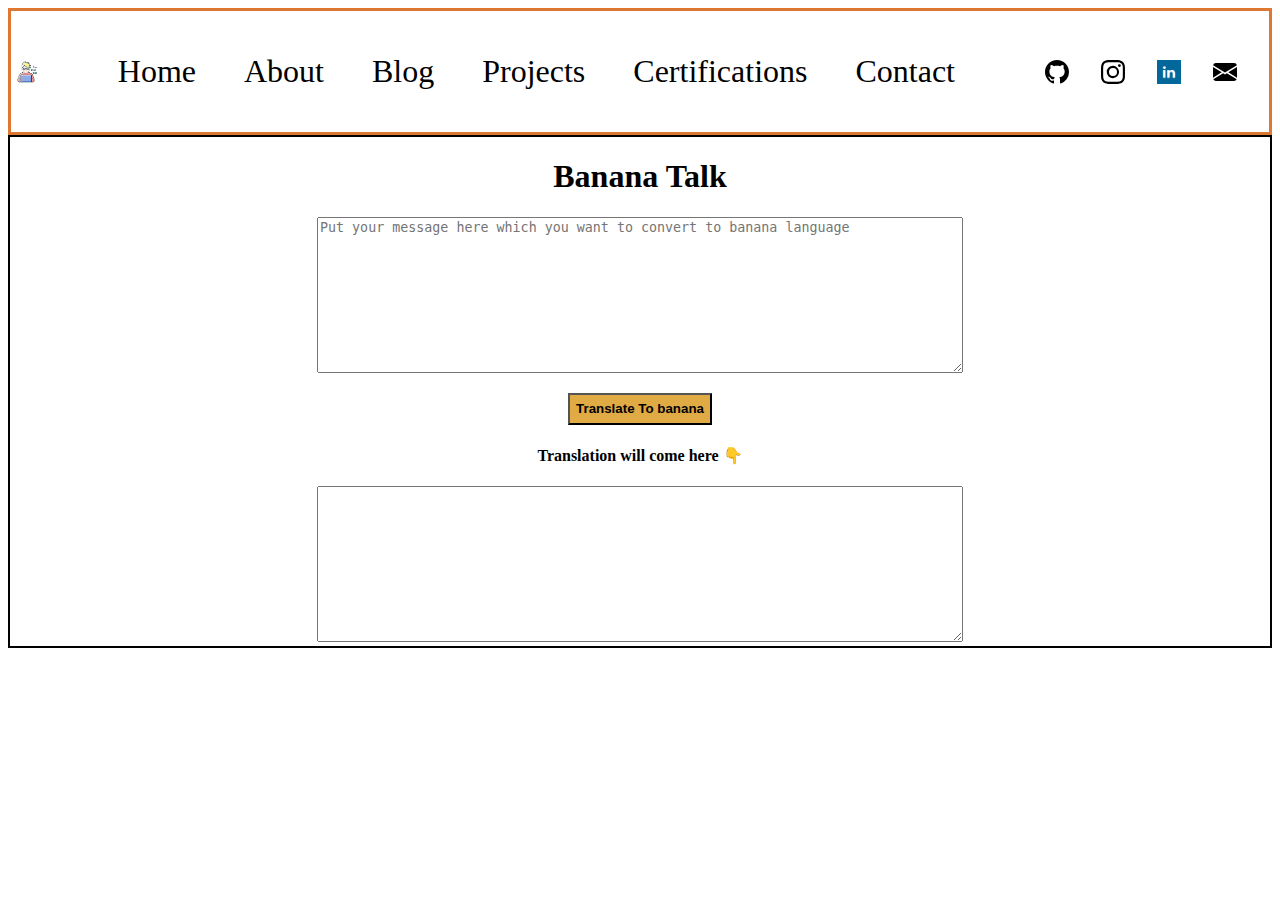
<file: index.html>
<!DOCTYPE html>
<html lang="en">

<head>
    <meta charset="UTF-8">
    <meta http-equiv="X-UA-Compatible" content="IE=edge">
    <meta name="viewport" content="width=device-width, initial-scale=1.0">
    <title>Banana Translation App</title>
    <link rel="stylesheet" href="style.css">
</head>

<body>
    <navbar id="nav">
        <div class="logo">
            <a href="home.html">
                <img src="logo.jpg" alt="logo"></a>
        </div>
        <div class="menu">
            <ul>
                <li class="menu-items"><a href="home.html">Home</a></li>
                <li class="menu-items"><a href="about.html">About</a></li>
                <li class="menu-items"><a href="blog.html">Blog</a></li>
                <li class="menu-items"><a href="projects.html">Projects</a></li>
                <li class="menu-items"><a href="certifications.html">Certifications</a></li>
                <li class="menu-items"><a href="contact.html">Contact</a></li>
            </ul>
        </div>
        <div class="social">
            <a href="https://github.com/Anandpandey0">
                <img src="github.svg" alt="Github">
            </a>
            <a href="https://instagram.com/anand____pandey?utm_medium=copy_link"><img src="instagram.svg"
                    alt="Instagram"></a>

            <a href="https://www.linkedin.com/in/anandpandey0"><img src="linkedin.png"

                    alt="linkedin"></a>
            <a href="mailto:anand.pandey1052@gmail.com"><img src="envelope-fill.svg" alt="mail"></a>
        </div>
    </navbar>

    <div id="body">

        <h1>Banana Talk</h1>
        <textarea name="input" id="input" cols="30" rows="10"
            placeholder="Put your message here which you want to convert to banana language"></textarea>
        <button id="translatebtn">Translate To banana</button>


        <h4>Translation will come here 👇</h4>
        <textarea name="output" id="output" cols="30" rows="10"></textarea>
    </div>





























<script src="index.js"></script>

</body>

</html>
</file>
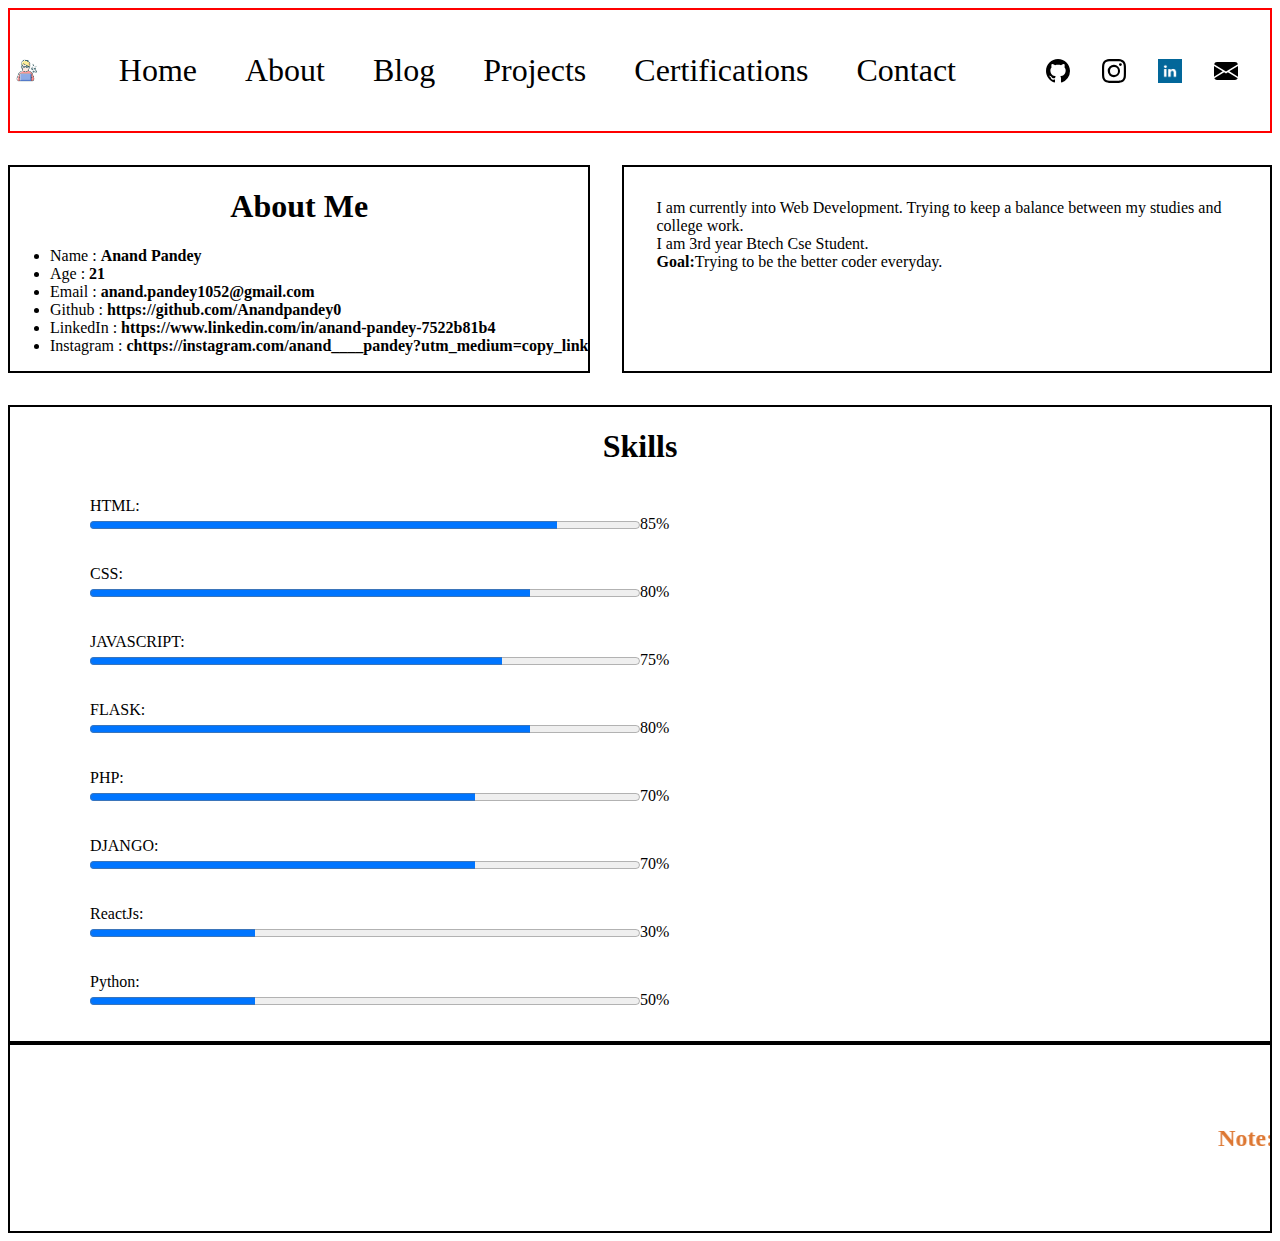
<file: about.html>
<!DOCTYPE html>
<html lang="en">

<head>
    <meta charset="UTF-8">
    <meta http-equiv="X-UA-Compatible" content="IE=edge">
    <meta name="viewport" content="width=device-width, initial-scale=1.0">
    <title>About Me</title>
    <link rel="stylesheet" href="about.css">
    <link rel="shortcut icon" href="favicon1.png" type="image/x-icon">
</head>

<body>
    <navbar id="nav">
        <div class="logo">
            <a href="home.html">
                <img src="logo.jpg" alt="logo"></a>
        </div>
        <div class="menu">
            <ul>
                <li class="menu-items"><a href="home.html">Home</a></li>
                <li class="menu-items"><a href="about.html">About</a></li>
                <li class="menu-items"><a href="blog.html">Blog</a></li>
                <li class="menu-items"><a href="projects.html">Projects</a></li>
                <li class="menu-items"><a href="certifications.html">Certifications</a></li>
                <li class="menu-items"><a href="contact.html">Contact</a></li>
            </ul>
        </div>
        <div class="social">
            <a href="https://github.com/Anandpandey0">
                <img src="github.svg" alt="Github">
            </a>
            <a href="https://instagram.com/anand____pandey?utm_medium=copy_link"><img src="instagram.svg"
                    alt="Instagram"></a>

            <a href="www.linkedin.com/in/anandpandey0"><img src="linkedin.png"

                    alt="linkedin"></a>
            <a href="mailto:anand.pandey1052@gmail.com"><img src="envelope-fill.svg" alt="mail"></a>
        </div>
    </navbar>
    <div id="about">
        <!-- <h1>About </h1> -->
        <div class="left">
            <h1>About Me</h1>
        <ul>
            <li>Name : <b>Anand Pandey</b></li>
            <li>Age :<b> 21</b></li>
            <li>Email : <a href="anand.pandey1052@gmail.com"><b>anand.pandey1052@gmail.com</b></a></li>
            <li>Github : <a href="https://github.com/Anandpandey0"><b>https://github.com/Anandpandey0</b></a></li>
            <li>LinkedIn : <a href="https://www.linkedin.com/in/anand-pandey-7522b81b4"><b>https://www.linkedin.com/in/anand-pandey-7522b81b4</b></a></li>
            <li>Instagram : <a href="https://instagram.com/anand____pandey?utm_medium=copy_link"><b>chttps://instagram.com/anand____pandey?utm_medium=copy_link</b></a></li>

        
        </ul>
    </div>
    <div class="bottom">
        <h1>Skills</h1>
        <div class="progress"><label for="HTML">HTML:</label><br>
            <progress id="HTML" value="85" max="100"> 85% </progress>85%
        </div>
        <div class="progress"><label for="CSS">CSS:</label><br>
            <progress id="HTML" value="80" max="100"> 80% </progress>80%
        </div>
        <div class="progress"><label for="JAVASCRIPT">JAVASCRIPT:</label><br>
            <progress id="HTML" value="75" max="100"> 75% </progress>75%
        </div>
        <div class="progress"><label for="FLASK">FLASK:</label><br>
            <progress id="HTML" value="80" max="100"> 80% </progress>80%
        </div>
        <div class="progress"><label for="PHP">PHP:</label><br>
            <progress id="HTML" value="70" max="100"> 70% </progress>70%
        </div>
        <div class="progress"><label for="DJANGO">DJANGO:</label><br>
            <progress id="HTML" value="70" max="100"> 70% </progress>70%
        </div>
        <div class="progress"><label for="ReactJs">ReactJs:</label><br>
            <progress id="HTML" value="30" max="100"> 70% </progress>30%
        </div>
        <div class="progress"><label for="Python">Python:</label><br>
            <progress id="HTML" value="30" max="100"> 50% </progress>50%
        </div>
        
    </div>
    <div class="right">
        <p>I am currently into Web Development. Trying to keep a balance between my studies and college work.<br>
        I am 3rd year Btech Cse Student.<br>
    <b>Goal:</b>Trying to be the better coder everyday.</p>
    </div>



    </div>
    




    <footer>
        <div id="footer"><marquee direction="left" height="100" width="100%" ><b>Note:</b>Site is under construction. If Any feature is unavailable , it will be updated soon. <b>Thanks for watching</b></marquee>
        </div></footer>


    <script src="certification.js"></script>
</body>

</html>
</file>
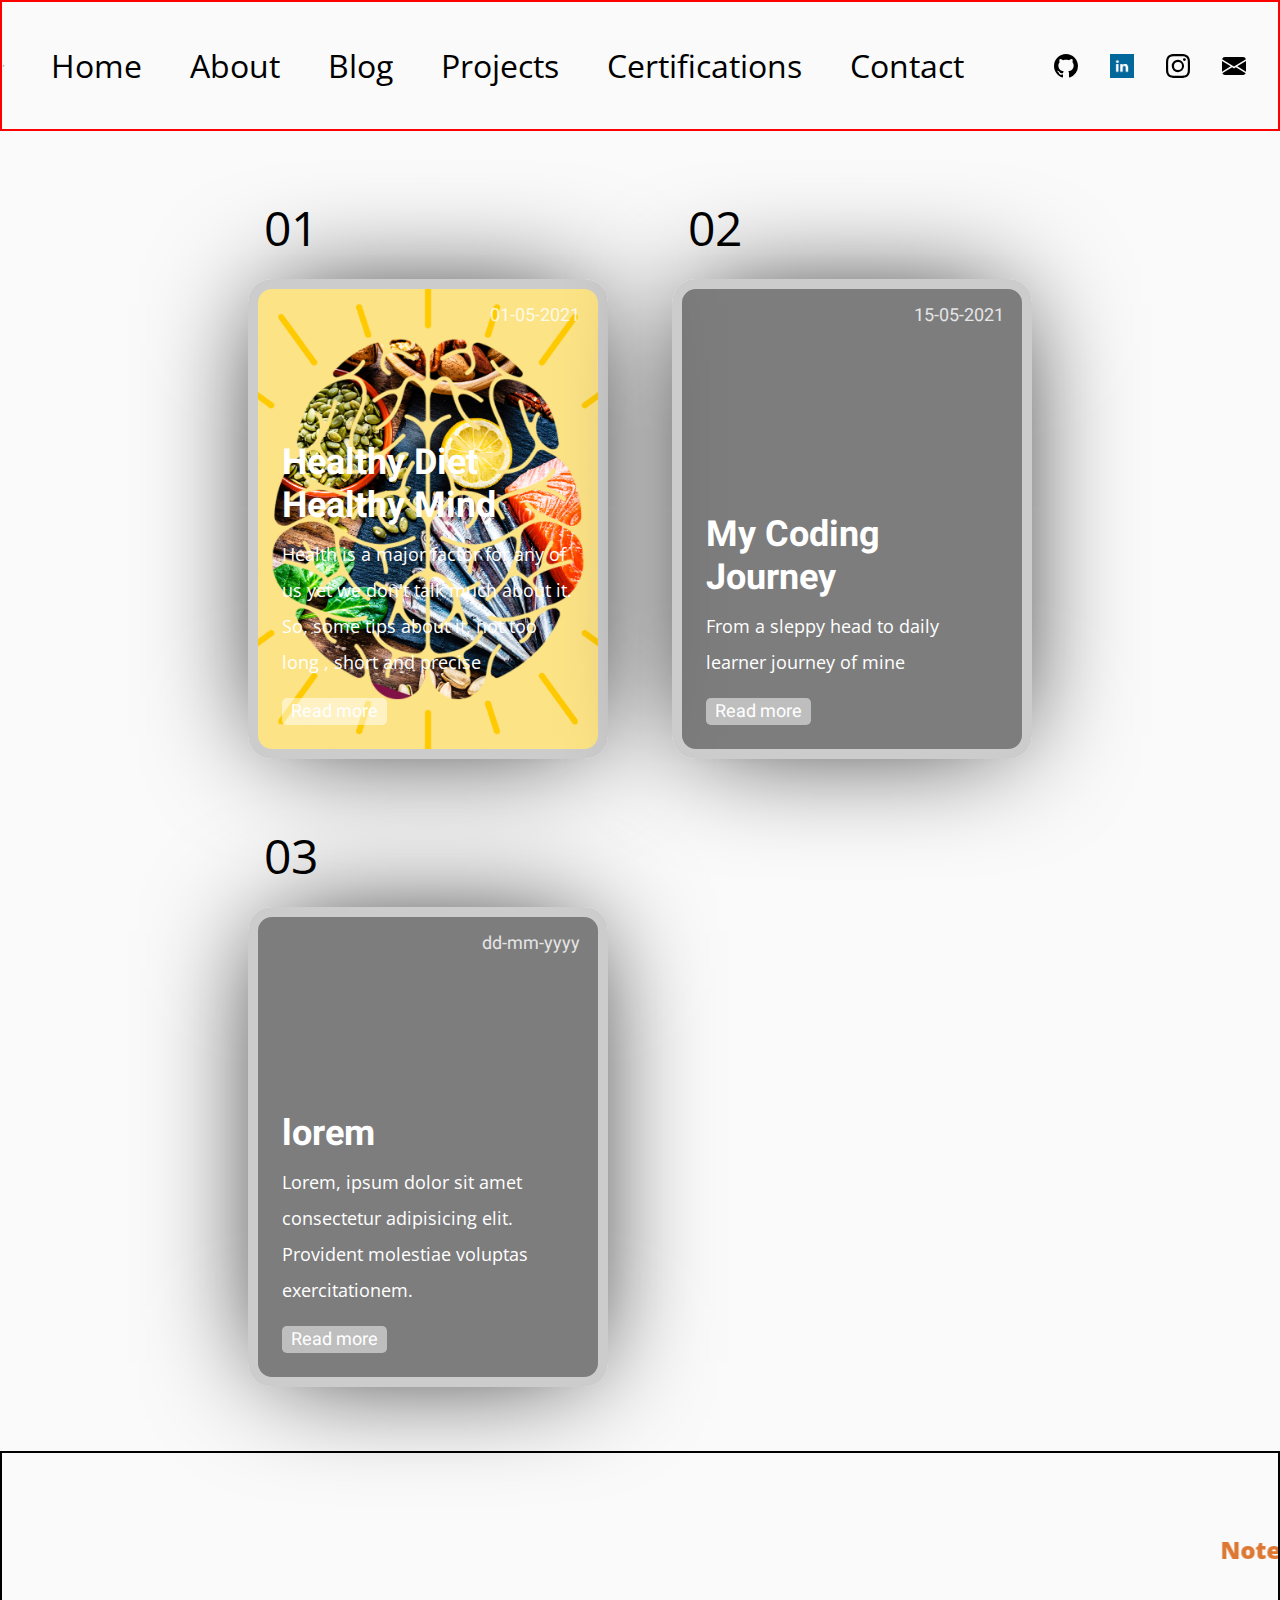
<file: blog.html>
<!DOCTYPE html>
<html lang="en">

<head>
    <meta charset="UTF-8">
    <meta http-equiv="X-UA-Compatible" content="IE=edge">
    <meta name="viewport" content="width=device-width, initial-scale=1.0">
    <title>Blog</title>
    <link rel="stylesheet" href="blog.css">
    <link rel="shortcut icon" href="favicon1.png" type="image/x-icon">
</head>

<body>
    <navbar id="nav">
        <div class="logo">
            <a href="home.html">
                <img src="logo.jpg" alt="logo"></a>
        </div>
        <div class="menu">
            <ul>
                <li class="menu-items"><a href="home.html">Home</a></li>
                <li class="menu-items"><a href="about.html">About</a></li>
                <li class="menu-items"><a href="blog.html">Blog</a></li>
                <li class="menu-items"><a href="projects.html">Projects</a></li>
                <li class="menu-items"><a href="certifications.html">Certifications</a></li>
                <li class="menu-items"><a href="contact.html">Contact</a></li>
            </ul>
        </div>
        <div class="social">
          <a href="https://github.com/Anandpandey0">
              <img src="github.svg" alt="Github">
          </a>
          <a href="https://www.linkedin.com/in/anand-pandey-7522b81b4"><img src="linkedin.png"
            alt="linkedin"></a>
          <a href="https://instagram.com/anand____pandey?utm_medium=copy_link"><img src="instagram.svg"
                  alt="Instagram"></a>
          <a href="mailto:anand.pandey1052@gmail.com"><img src="envelope-fill.svg" alt="mail"></a>
      </div>
    </navbar>
    
      <section class="cards-wrapper">
        <div class="card-grid-space">
          <div class="num">01</div>
          <a class="card" href="https://eloquent-mcnulty-a17fc8.netlify.app/"   style="background-image: url('image.jfif');" >
            <div>
              <h1>Healthy Diet Healthy Mind</h1>
              <p>Health is a major factor for any of us yet we don't talk much about it. So, some tips about it, not too long , short and precise</p>
              <div class="date">01-05-2021</div>
              <div class="tags">
                <div class="tag">Read more</div>
              </div>
            </div>
          </a>
        </div>
        <div class="card-grid-space">
          <div class="num">02</div>
          <a class="card" href="https://tender-knuth-2dc64d.netlify.app/" style="--bg-img: url('https://images1-focus-opensocial.googleusercontent.com/gadgets/proxy?container=focus&resize_w=1500&url=https://codetheweb.blog/assets/img/posts/basic-types-of-html-tags/cover.jpg')">
            <div>
              <h1>My Coding Journey</h1>
              <p>From a sleppy head to daily learner journey of mine</p>
              <div class="date">15-05-2021</div>
              <div class="tags">
                <div class="tag">Read more</div>
              </div>
            </div>
          </a>
        </div>
        <div class="card-grid-space">
          <div class="num">03</div>
          <a class="card" href="#" style="--bg-img: url('https://images1-focus-opensocial.googleusercontent.com/gadgets/proxy?container=focus&resize_w=1500&url=https://codetheweb.blog/assets/img/posts/links-images-about-file-paths/cover.jpg')">
            <div>
              <h1>lorem</h1>
              <p>Lorem, ipsum dolor sit amet consectetur adipisicing elit. Provident molestiae voluptas exercitationem.</p>
              <div class="date">dd-mm-yyyy</div>
              <div class="tags">
                <div class="tag">Read more</div>
              </div>
            </div>
          </a>
        </div>
        <!-- https://images.unsplash.com/photo-1520839090488-4a6c211e2f94?ixlib=rb-0.3.5&ixid=eyJhcHBfaWQiOjEyMDd9&s=38951b8650067840307cba514b554ba5&auto=format&fit=crop&w=1350&q=80 -->
      </section>


      <footer>
        <div id="footer"><marquee direction="left" height="100" width="100%" ><b>Note:</b>Site is under construction. If Any feature is unavailable , it will be updated soon. <b>Thanks for watching</b></marquee>
        </div></footer>




    <script src="certification.js"></script>
</body>

</html>
</file>
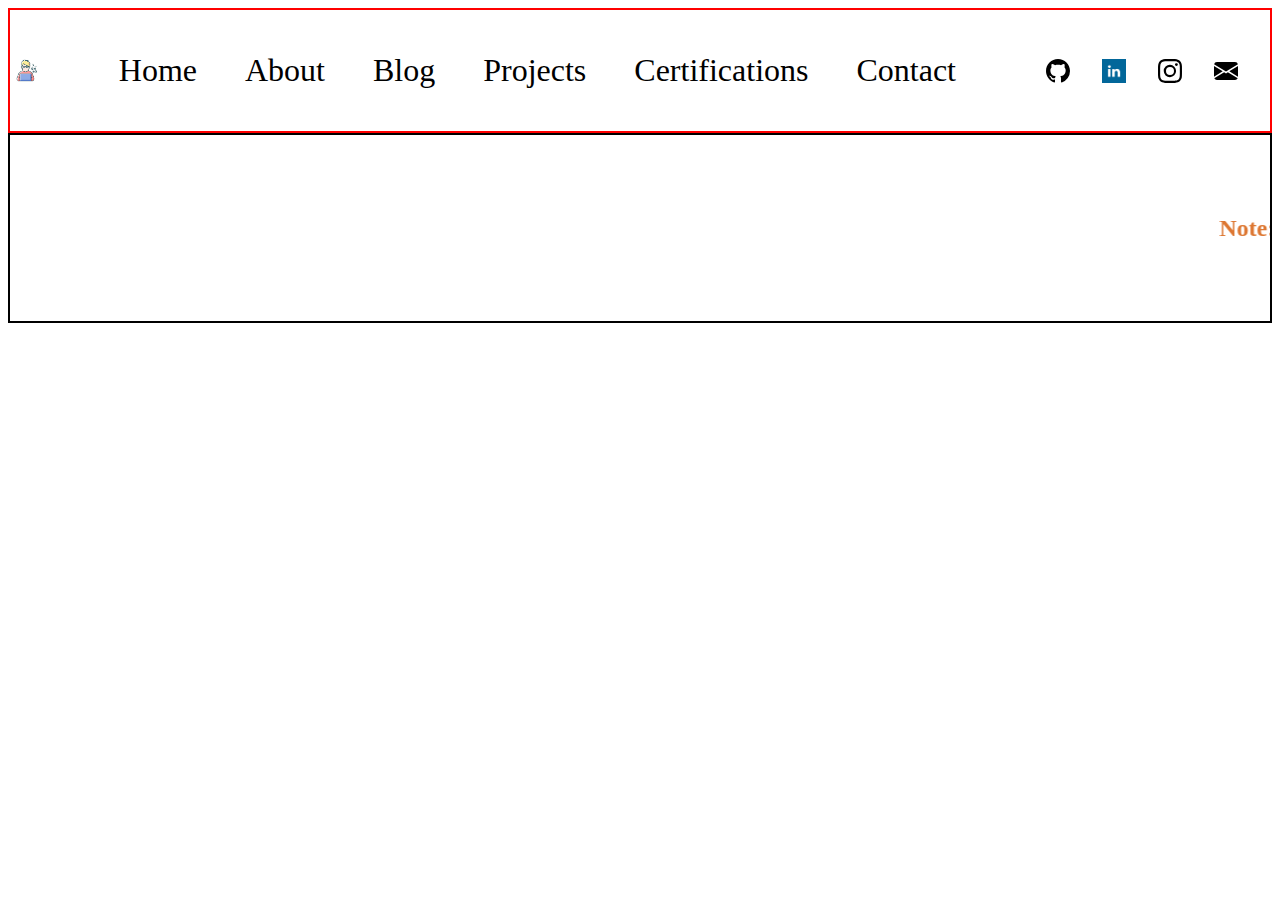
<file: certifications.html>
<!DOCTYPE html>
<html lang="en">

<head>
    <meta charset="UTF-8">
    <meta http-equiv="X-UA-Compatible" content="IE=edge">
    <meta name="viewport" content="width=device-width, initial-scale=1.0">
    <title>Certification</title>
    <link rel="stylesheet" href="certification.css">
    <link rel="shortcut icon" href="favicon1.png" type="image/x-icon">
</head>

<body>
    <navbar id="nav">
        <div class="logo">
            <a href="home.html">
                <img src="logo.jpg" alt="logo"></a>
        </div>
        <div class="menu">
            <ul>
                <li class="menu-items"><a href="home.html">Home</a></li>
                <li class="menu-items"><a href="about.html">About</a></li>
                <li class="menu-items"><a href="blog.html">Blog</a></li>
                <li class="menu-items"><a href="projects.html">Projects</a></li>
                <li class="menu-items"><a href="certifications.html">Certifications</a></li>
                <li class="menu-items"><a href="contact.html">Contact</a></li>
            </ul>
        </div>
        <div class="social">
            <a href="https://github.com/Anandpandey0">
                <img src="github.svg" alt="Github">
            </a>

            <a href="https://www.linkedin.com/in/anandpandey0"><img src="linkedin.png"

                alt="linkedin"></a>
            <a href="https://instagram.com/anand____pandey?utm_medium=copy_link"><img src="instagram.svg"
                    alt="Instagram"></a>
            <a href="mailto:anand.pandey1052@gmail.com"><img src="envelope-fill.svg" alt="mail"></a>
        </div>
    </navbar>
    



    <footer>
        <div id="footer"><marquee direction="left" height="100" width="100%" ><b>Note:</b>Site is under construction. If Any feature is unavailable , it will be updated soon. <b>Thanks for watching</b></marquee>
        </div></footer>



    <script src="certification.js"></script>
</body>

</html>
</file>
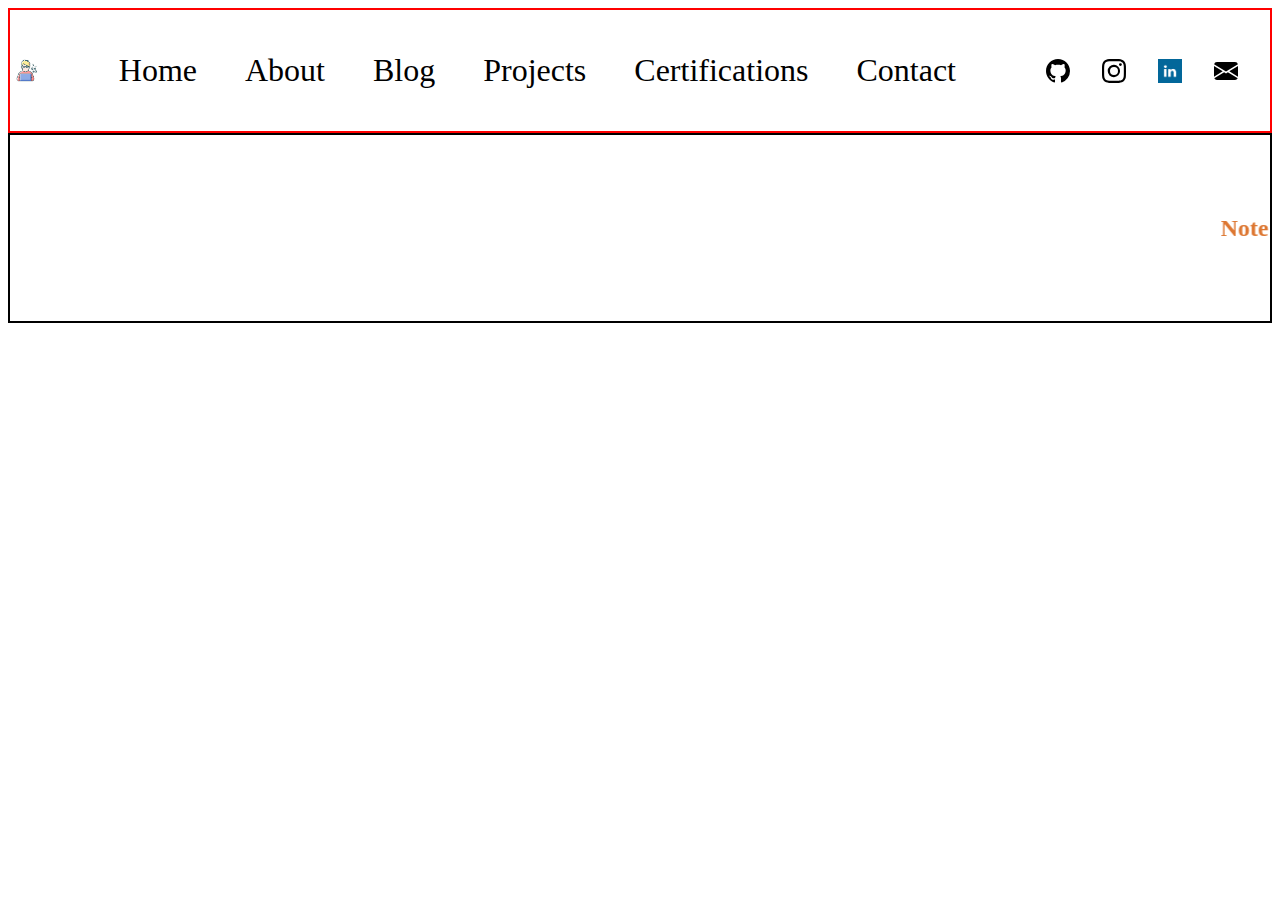
<file: contact.html>
<!DOCTYPE html>
<html lang="en">

<head>
    <meta charset="UTF-8">
    <meta http-equiv="X-UA-Compatible" content="IE=edge">
    <meta name="viewport" content="width=device-width, initial-scale=1.0">
    <title>Contact Me</title>
    <link rel="stylesheet" href="certification.css">
    <link rel="shortcut icon" href="favicon1.png" type="image/x-icon">
</head>

<body>
    <navbar id="nav">
        <div class="logo">
            <a href="home.html">
                <img src="logo.jpg" alt="logo"></a>
        </div>
        <div class="menu">
            <ul>
                <li class="menu-items"><a href="home.html">Home</a></li>
                <li class="menu-items"><a href="about.html">About</a></li>
                <li class="menu-items"><a href="blog.html">Blog</a></li>
                <li class="menu-items"><a href="projects.html">Projects</a></li>
                <li class="menu-items"><a href="certifications.html">Certifications</a></li>
                <li class="menu-items"><a href="contact.html">Contact</a></li>
            </ul>
        </div>
        <div class="social">
            <a href="https://github.com/Anandpandey0">
                <img src="github.svg" alt="Github">
            </a>
            <a href="https://instagram.com/anand____pandey?utm_medium=copy_link"><img src="instagram.svg"
                    alt="Instagram"></a>

            <a href="www.linkedin.com/in/anandpandey0"><img src="linkedin.png"

                    alt="linkedin"></a>
            <a href="mailto:anand.pandey1052@gmail.com"><img src="envelope-fill.svg" alt="mail"></a>
        </div>
    </navbar>
    



    <footer>
        <div id="footer"><marquee direction="left" height="100" width="100%" ><b>Note:</b>Site is under construction. If Any feature is unavailable , it will be updated soon. <b>Thanks for watching</b></marquee>
        </div></footer>



    <script src="certification.js"></script>
</body>

</html>
</file>
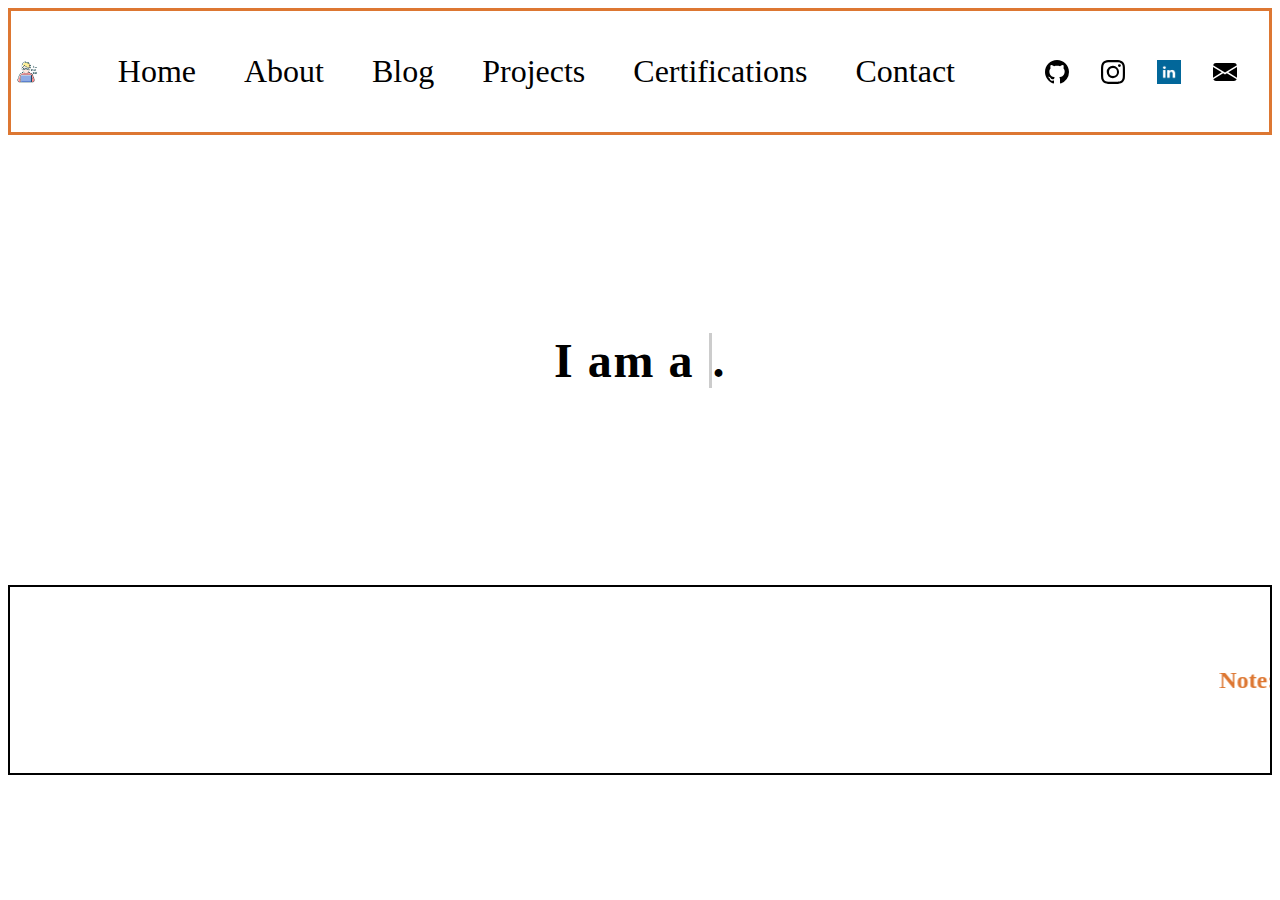
<file: home.html>
<!DOCTYPE html>
<html lang="en">

<head>
    <meta charset="UTF-8">
    <meta http-equiv="X-UA-Compatible" content="IE=edge">
    <meta name="viewport" content="width=device-width, initial-scale=1.0">
    <title>Portfolio</title>
    <link rel="stylesheet" href="home.css">
    <link rel="shortcut icon" href="favicon1.png" type="image/x-icon">
</head>

<body>
    <navbar id="nav">
        <div class="logo">
            <a href="home.html">
                <img src="logo.jpg" alt="logo"></a>
        </div>
        <div class="menu">
            <ul>
                <li class="menu-items"><a href="home.html">Home</a></li>
                <li class="menu-items"><a href="about.html">About</a></li>
                <li class="menu-items"><a href="blog.html">Blog</a></li>
                <li class="menu-items"><a href="projects.html">Projects</a></li>
                <li class="menu-items"><a href="certifications.html">Certifications</a></li>
                <li class="menu-items"><a href="contact.html">Contact</a></li>
            </ul>
        </div>
        <div class="social">
            <a href="https://github.com/Anandpandey0">
                <img src="github.svg" alt="Github">
            </a>
            <a href="https://instagram.com/anand____pandey?utm_medium=copy_link"><img src="instagram.svg"
                    alt="Instagram"></a>

            <a href="https://www.linkedin.com/in/anandpandey0"><img src="linkedin.png"

                    alt="linkedin"></a>
            <a href="mailto:anand.pandey1052@gmail.com"><img src="envelope-fill.svg" alt="mail"></a>
        </div>
    </navbar>
    <div class="section" id="section">
        <p>I am a <span class="typed-text"></span><span class="cursor">&nbsp;</span>.</p>
    </div>

    <footer>
        <div id="footer"><marquee direction="left" height="100" width="100%" ><b>Note:</b>Site is under construction. If Any feature is unavailable , it will be updated soon. <b>Thanks for watching</b></marquee>
        </div></footer>





    <script src="home.js"></script>
</body>

</html>
</file>
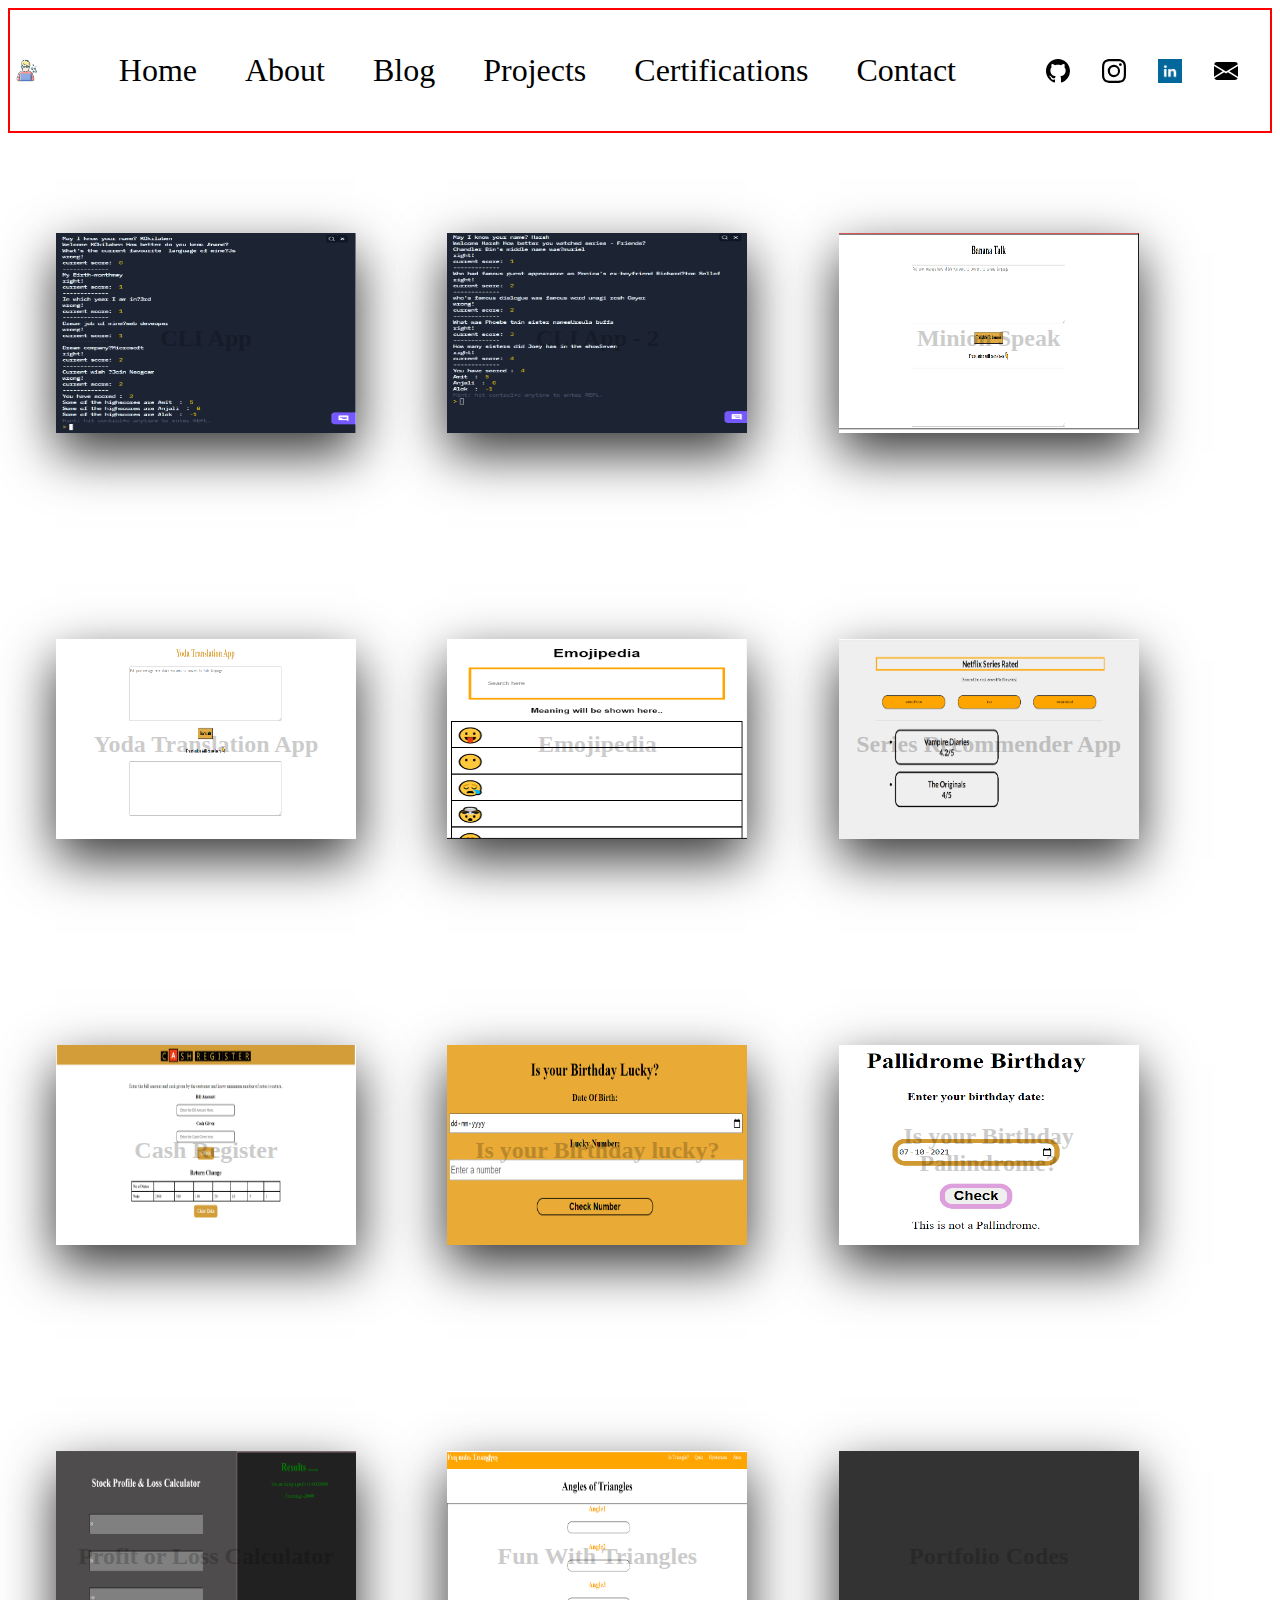
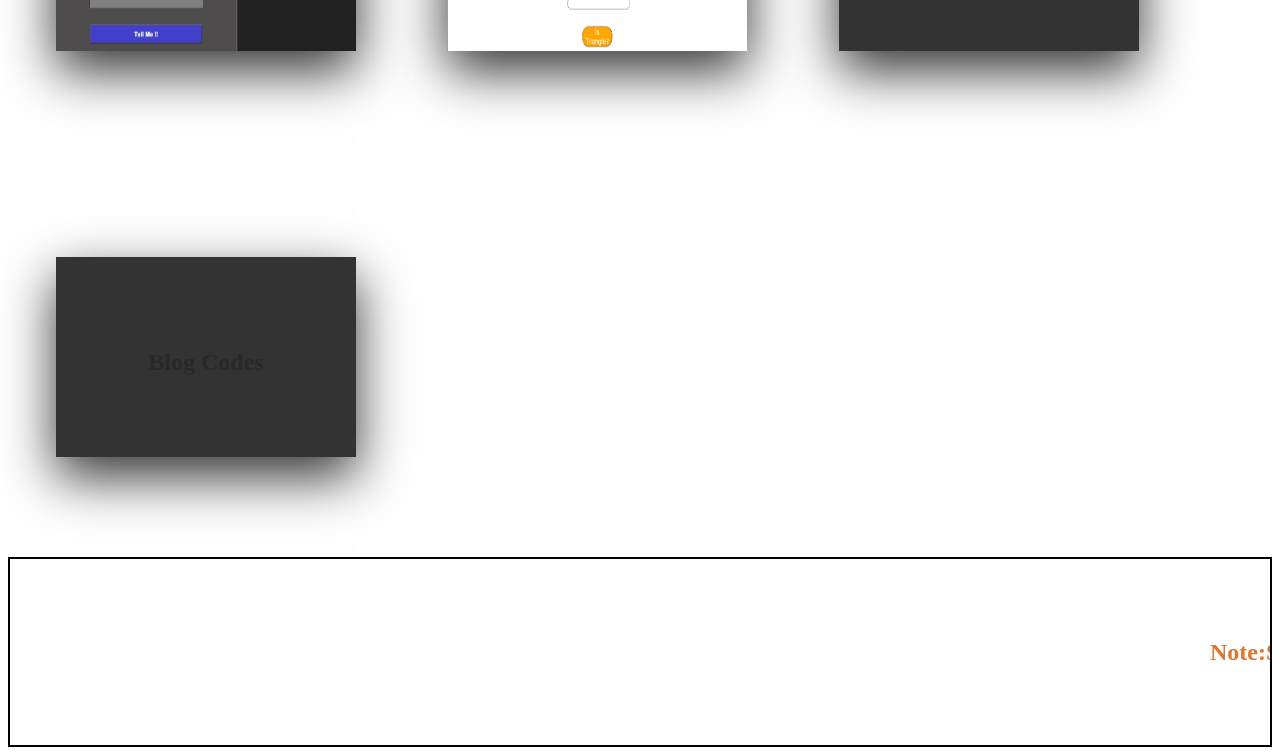
<file: projects.html>
<!DOCTYPE html>
<html lang="en">

<head>
    <meta charset="UTF-8">
    <meta http-equiv="X-UA-Compatible" content="IE=edge">
    <meta name="viewport" content="width=device-width, initial-scale=1.0">
    <title>Projects</title>
    <link rel="stylesheet" href="projects.css">
    <link rel="shortcut icon" href="favicon1.png" type="image/x-icon">
</head>

<body>
    <navbar id="nav">
        <div class="logo">
            <a href="home.html">
                <img src="logo.jpg" alt="logo"></a>
        </div>
        <div class="menu">
            <ul>
                <li class="menu-items"><a href="home.html">Home</a></li>
                <li class="menu-items"><a href="about.html">About</a></li>
                <li class="menu-items"><a href="blog.html">Blog</a></li>
                <li class="menu-items"><a href="projects.html">Projects</a></li>
                <li class="menu-items"><a href="certifications.html">Certifications</a></li>
                <li class="menu-items"><a href="contact.html">Contact</a></li>
            </ul>
        </div>
        <div class="social">
            <a href="https://github.com/Anandpandey0">
                <img src="github.svg" alt="Github">
            </a>
            <a href="https://instagram.com/anand____pandey?utm_medium=copy_link"><img src="instagram.svg"
                    alt="Instagram"></a>

            <a href="www.linkedin.com/in/anandpandey0"><img src="linkedin.png"

                    alt="linkedin"></a>
            <a href="mailto:anand.pandey1052@gmail.com"><img src="envelope-fill.svg" alt="mail"></a>
        </div>
    </navbar>
    <div class="container">
        <div class="card">
            <div class="face face1"
                style="background-image: url('cli-app1.PNG'); background-size: 100% 100%; background-repeat: no-repeat;">
                <div class="content">

                    <h3>CLI App</h3>
                </div>
            </div>
            <div class="face face2">
                <div class="content">
                    <p>This is a quiz like project on "How much do you know me ?"</p>
                    <a href="https://replit.com/@AnandPandey3/NeogCampEx1#index.js">Live Project</a>
                    <a href="https://github.com/Anandpandey0/mark1-neogcamp">Code</a>
                </div>
            </div>
        </div>
        <div class="card">
            <div class="face face1"
                style="background-image: url('cli-app2.PNG'); background-size: 100% 100%;background-repeat: no-repeat;">
                <div class="content">

                    <h3>CLI App - 2</h3>
                </div>
            </div>
            <div class="face face2">
                <div class="content">
                    <p>This is a quiz like project on How big you are fan of "Friends"</p>
                    <a href="https://replit.com/@AnandPandey3/NeogCampEx2#index.js">Live Project</a>
                    <a href="https://github.com/Anandpandey0/mark2-neogcamp">Code</a>
                </div>
            </div>
        </div>
        <div class="card">
            <div class="face face1"
                style="background-image: url('banana-speak.PNG'); background-size: 100% 100%;background-repeat: no-repeat;">
                <div class="content">

                    <h3>Minion Speak</h3>
                </div>
            </div>
            <div class="face face2">
                <div class="content">
                    <p>Translation App - Converting input English Language to Banana language</p>
                    <a href="https://laughing-yonath-e1177f.netlify.app/">Live Project</a>
                    <a href="https://github.com/Anandpandey0/minion-speak">Code</a>
                </div>
            </div>
        </div>
        <div class="card">
            <div class="face face1"
                style="background-image: url('yoda-translation.PNG'); background-size: 100% 100%;background-repeat: no-repeat;">
                <div class="content">

                    <h3>Yoda Translation App</h3>
                </div>
            </div>
            <div class="face face2">
                <div class="content">
                    <p>Translation App - Converting input ENglish Language to Yoda language</p>
                    <a href="https://condescending-minsky-7a5a80.netlify.app/">Live Project</a>
                    <a href="https://github.com/Anandpandey0/Yoda-translation-app">Code</a>
                </div>
            </div>
        </div>
        <div class="card">
            <div class="face face1"
                style="background-image: url('emojipedia.PNG'); background-size: 100% 100%;background-repeat: no-repeat;">
                <div class="content">

                    <h3>Emojipedia</h3>
                </div>
            </div>
            <div class="face face2">
                <div class="content">
                    <p>Get meaning of emoji.A React based app</p>
                    <a href="https://codesandbox.io/s/blissful-frost-bs8qz?file=/src/App.js">Live Project</a>
                    <a href="https://github.com/Anandpandey0/emojipedia-a_fun_react_app">Code</a>
                </div>
            </div>
        </div>
        <div class="card">
            <div class="face face1"
                style="background-image: url('series-recommendation-app.PNG'); background-size: 100% 100%;background-repeat: no-repeat;">
                <div class="content">

                    <h3>Series Recommender App</h3>
                </div>
            </div>
            <div class="face face2">
                <div class="content">
                    <p>A React based App for series recommendation</p>
                    <a href="https://codesandbox.io/s/goodbooks-forked-0c7zu?file=/src/App.js">Live Project</a>
                    <a href="https://github.com/Anandpandey0/series-recommendation-app">Code</a>
                </div>
            </div>
        </div>
        <div class="card">
            <div class="face face1"
                style="background-image: url('cash-register.PNG'); background-size: 100% 100%;background-repeat: no-repeat;">
                <div class="content">

                    <h3>Cash Register</h3>
                </div>
            </div>
            <div class="face face2">
                <div class="content">
                    <p>An app to know the exact no of notes to be given to customer</p>
                    <a href="https://youthful-mclean-cadc06.netlify.app/">Live Project</a>
                    <a href="https://github.com/Anandpandey0/cash-register">Code</a>
                </div>
            </div>
        </div>
        <div class="card">
            <div class="face face1"
                style="background-image: url('birthday-lucky.PNG'); background-size: 100% 100%;background-repeat: no-repeat;">
                <div class="content">

                    <h3>Is your Birthday lucky?</h3>
                </div>
            </div>
            <div class="face face2">
                <div class="content">
                    <p>A Fun app to check if your birthday is lucky</p>
                    <a href="https://objective-sinoussi-652ab0.netlify.app/">Live Project</a>
                    <a href="https://github.com/Anandpandey0/birthday-luckyornot">Code</a>
                </div>
            </div>
        </div>
        <div class="card">
            <div class="face face1"
                style="background-image: url('pallindrome-birthday.PNG'); background-size: 100% 100%;background-repeat: no-repeat;">
                <div class="content">

                    <h3>Is your Birthday Pallindrome?</h3>
                </div>
            </div>
            <div class="face face2">
                <div class="content">
                    <p>Check if your birthday is a pallindrome or not</p>
                    <a href="https://angry-ptolemy-910e45.netlify.app/">Live Project</a>
                    <a href="https://github.com/Anandpandey0/check-pallindrome-birthday">Code</a>
                </div>
            </div>
        </div>
        <div class="card">
            <div class="face face1"
                style="background-image: url('profit-or-loss.PNG'); background-size: 100% 100%;background-repeat: no-repeat;">
                <div class="content">

                    <h3>Profit or Loss Calculator</h3>
                </div>
            </div>
            <div class="face face2">
                <div class="content">
                    <p>An app based calculator to get how much you are facing profit or loss</p>
                    <a href="https://modest-hermann-dcf345.netlify.app/">Live Project</a>
                    <a href="https://github.com/Anandpandey0/profit-or-loss-calculator">Code</a>
                </div>
            </div>
        </div>
        <div class="card">
            <div class="face face1"
                style="background-image: url('fun-with-triangles.PNG'); background-size: 100% 100%;background-repeat: no-repeat;">
                <div class="content">

                    <h3>Fun With Triangles</h3>
                </div>
            </div>
            <div class="face face2">
                <div class="content">
                    <p>A Quiz App</p>
                    <a href="https://fun-with-triangles-project.netlify.app/">Live Project</a>
                    <a href="https://github.com/Anandpandey0/fun-withtriangles">Code</a>
                </div>
            </div>
        </div>
        <div class="card">
            <div class="face face1">
                <div class="content">

                    <h3>Portfolio Codes</h3>
                </div>
            </div>
            <div class="face face2">
                <div class="content">
                    <p>All my portfolio codes</p>
                    <a href="https://anandpandeyportfolio.netlify.app/">Live </a>
                    <a href="https://github.com/Anandpandey0/portfolio">Code</a>
                </div>
            </div>
        </div>
        <div class="card">
            <div class="face face1">
                <div class="content">

                    <h3>Blog Codes</h3>
                </div>
            </div>
            <div class="face face2">
                <div class="content">
                    <p>My blog codes</p>
                    <a href="https://github.com/Anandpandey0/blog1">Blog 1 Code </a>
                    <a href="https://eloquent-mcnulty-a17fc8.netlify.app/">Blog 1 live </a>
                    <a href="https://github.com/Anandpandey0/blog-no-2">Blog 2 Code</a>
                    <a href="https://tender-knuth-2dc64d.netlify.app/">Blog 2 live</a>
                </div>
            </div>
        </div>

    </div>
    </div>
    </div>
    </div>

    <footer>
        <div id="footer">
            <marquee direction="left" height="100" width="100%"><b>Note:</b>Site is under construction. If Any feature
                is unavailable , it will be updated soon. <b>Thanks for watching</b></marquee>
        </div>
    </footer>







    <script src="certification.js"></script>
</body>

</html>
</file>
<file: style.css>
#nav{
    display: grid;
   grid-template-columns: 2fr 2fr 2fr;
   /* margin: 2rem auto; */
   grid-gap: 2rem;
   border: 3px solid #dd7732;
   align-items: center;
   justify-items: center;
   font-size: 2rem;
  }
  
  .logo img{
    display: block;
    max-height: 10%;
    max-width: 50%;
  }
  
  .menu ul{
    display: flex;
    /* position: relative; */
    /* margin: auto; */
    padding: 10px 10px;
    
  
   
  }
  .menu-items{
    list-style-type: none;
    /* margin: auto; */
  }
  .menu-items:hover{
   text-decoration:underline;
    /* margin: auto; */
  }
  .menu-items:visited{
    text-decoration: underline;
    color: rgb(202, 202, 124);
  }
  
  .menu-items a{
    text-decoration: none;
    color: black;
    /* margin: auto; */
    
    margin-right: 3rem;
  }
  .social{
    display: flex;
   
  }
  .social img{
    display: block;
    margin-right: 2rem;
    height: 1.5rem;
    /* margin: auto; */
    
  }
#body{
    display: block;
    border: solid 2px black;
    /* height: 700vh;
    width: 100vw; */
    text-align: center;


}
#translatebtn{
    display: block;
    margin: auto;
    height: 2rem;
    margin-top: 1rem;
    background-color: rgb(224, 170, 68);
    font-weight: bolder;
    text-align: center;
    
}
textarea{
    width: 50vw;
    height: fit-content;
}
</file>
<file: about.css>
#nav{
    display: grid;
   grid-template-columns: 2fr 2fr 2fr;
   /* margin: 2rem auto; */
   grid-gap: 2rem;
   border: 2px solid red;
   align-items: center;
   justify-items: center;
   font-size: 2rem;
}
.logo img{
    display: block;
    max-height: 10%;
    max-width: 50%;
}

.menu ul{
    display: flex;
    /* position: relative; */
    /* margin: auto; */
    padding: 10px 10px;
    

   
}
.menu-items{
    list-style-type: none;
    /* margin: auto; */
}
.menu-items:hover{
   text-decoration:underline;
    /* margin: auto; */
}
.menu-items:visited{
    text-decoration: underline;
    color: rgb(202, 202, 124);
}

.menu-items a{
    text-decoration: none;
    color: black;
    /* margin: auto; */
    
    margin-right: 3rem;
}
.social{
    display: flex;
   
}
.social img{
    display: block;
    margin-right: 2rem;
    height: 1.5rem;
    /* margin: auto; */
    
}
#about{
    display: grid;
    grid-template-areas: 'left right '
    'bottom bottom';
    grid-gap: 2rem;
    margin-top: 2rem;
    justify-content: space-evenly;
}
.left{
    grid-area: left;
    border:solid 2px black;
}
.right{
    grid-area: right;
    border:solid 2px black;
    /* margin: 2rem 2rem; */


}
p{
    margin: 2rem 2rem;
}
.bottom{
    grid-area: bottom;
    border:solid 2px black;
    
    
    

}
.progress{
    margin: 2rem 5rem;
}
#HTML{
    width: 50%;
}
h1{
    text-align: center;
}
.left a{
    text-decoration: none;
    color: black;
}
.left a:hover{
    text-decoration: underline;
    color: yellow;
}
footer{
    margin-top: 5fr;
    border: solid 2px black;
    /* background-color: black; */
    color: #dd7732;
    font-size: 1.5rem;
    font-weight: bolder;
    text-align: center;
    justify-content: center;
  
  }
  #footer{
  margin-top: 5rem;
  height: 10%;
  
  }
</file>
<file: blog.css>
@import url('https://fonts.googleapis.com/css?family=Heebo:400,700|Open+Sans:400,700');
#nav{
    display: grid;
   grid-template-columns: 2fr 2fr 2fr;
   /* margin: 2rem auto; */
   grid-gap: 2rem;
   border: 2px solid red;
   align-items: center;
   justify-items: center;
   font-size: 2rem;
}
.logo img{
    display: block;
    max-height: 10%;
    max-width: 50%;
}

.menu ul{
    display: flex;
    /* position: relative; */
    /* margin: auto; */
    padding: 10px 10px;
    

   
}
.menu-items{
    list-style-type: none;
    /* margin: auto; */
}
.menu-items:hover{
   text-decoration:underline;
    /* margin: auto; */
}
.menu-items:visited{
    text-decoration: underline;
    color: rgb(202, 202, 124);
}

.menu-items a{
    text-decoration: none;
    color: black;
    /* margin: auto; */
    
    margin-right: 3rem;
}
.social{
  display: flex;
 
}
.social img{
  display: block;
  margin-right: 2rem;
  height: 1.5rem;
  /* margin: auto; */
  
}
:root {
  --color: #3c3163;
  --transition-time: 0.5s;
}

* {
  box-sizing: border-box;
}

body {
  margin: 0;
  min-height: 100vh;
  font-family: 'Open Sans';
  background: #fafafa;
}

a {
  color: inherit;
}

.cards-wrapper {
  display: grid;
  justify-content: center;
  align-items: center;
  grid-template-columns: 1fr 1fr 1fr;
  grid-gap: 4rem;
  padding: 4rem;
  margin: 0 auto;
  width: max-content;
}

.card {
  font-family: 'Heebo';
  --bg-filter-opacity: 0.5;
  background-image: linear-gradient(rgba(0,0,0,var(--bg-filter-opacity)),rgba(0,0,0,var(--bg-filter-opacity))), var(--bg-img);
  height: 20em;
  width: 15em;
  font-size: 1.5em;
  color: white;
  border-radius: 1em;
  padding: 1em;
  /*margin: 2em;*/
  display: flex;
  align-items: flex-end;
  background-size: cover;
  background-position: center;
  box-shadow: 0 0 5em -1em black;
  transition: all, var(--transition-time);
  position: relative;
  overflow: hidden;
  border: 10px solid #ccc;
  text-decoration: none;
}

.card:hover {
  transform: rotate(0);
}

.card h1 {
  margin: 0;
  font-size: 1.5em;
  line-height: 1.2em;
}

.card p {
  font-size: 0.75em;
  font-family: 'Open Sans';
  margin-top: 0.5em;
  line-height: 2em;
}

.card .tags {
  display: flex;
}

.card .tags .tag {
  font-size: 0.75em;
  background: rgba(255,255,255,0.5);
  border-radius: 0.3rem;
  padding: 0 0.5em;
  margin-right: 0.5em;
  line-height: 1.5em;
  transition: all, var(--transition-time);
}

.card:hover .tags .tag {
  background: var(--color);
  color: white;
}

.card .date {
  position: absolute;
  top: 0;
  right: 0;
  font-size: 0.75em;
  padding: 1em;
  line-height: 1em;
  opacity: .8;
}

.card:before, .card:after {
  content: '';
  transform: scale(0);
  transform-origin: top left;
  border-radius: 50%;
  position: absolute;
  left: -50%;
  top: -50%;
  z-index: -5;
  transition: all, var(--transition-time);
  transition-timing-function: ease-in-out;
}

.card:before {
  background: #ddd;
  width: 250%;
  height: 250%;
}

.card:after {
  background: white;
  width: 200%;
  height: 200%;
}

.card:hover {
  color: var(--color);
}

.card:hover:before, .card:hover:after {
  transform: scale(1);
}

.card-grid-space .num {
  font-size: 3em;
  margin-bottom: 1.2rem;
  margin-left: 1rem;
}

.info {
  font-size: 1.2em;
  display: flex;
  padding: 1em 3em;
  height: 3em;
}

.info img {
  height: 3em;
  margin-right: 0.5em;
}

.info h1 {
  font-size: 1em;
  font-weight: normal;
}

/* MEDIA QUERIES */
@media screen and (max-width: 1285px) {
  .cards-wrapper {
    grid-template-columns: 1fr 1fr;
  }
}

@media screen and (max-width: 900px) {
  .cards-wrapper {
    grid-template-columns: 1fr;
  }
  .info {
    justify-content: center;
  }
  .card-grid-space .num {
    margin-left: 0;
    text-align: center;
  }
}

@media screen and (max-width: 500px) {
  .cards-wrapper {
    padding: 4rem 2rem;
  }
  .card {
    max-width: calc(100vw - 4rem);
  }
}

@media screen and (max-width: 450px) {
  .info {
    display: block;
    text-align: center;
  }
  .info h1 {
    margin: 0;
  }
}
footer{
  margin-top: 5fr;
  border: solid 2px black;
  /* background-color: black; */
  color: #dd7732;
  font-size: 1.5rem;
  font-weight: bolder;
  text-align: center;
  justify-content: center;

}
#footer{
margin-top: 5rem;
height: 10%;

}
</file>
<file: certification.css>
#nav{
    display: grid;
   grid-template-columns: 2fr 2fr 2fr;
   /* margin: 2rem auto; */
   grid-gap: 2rem;
   border: 2px solid red;
   align-items: center;
   justify-items: center;
   font-size: 2rem;
}
.logo img{
    display: block;
    max-height: 10%;
    max-width: 50%;
}

.menu ul{
    display: flex;
    /* position: relative; */
    /* margin: auto; */
    padding: 10px 10px;
    

   
}
.menu-items{
    list-style-type: none;
    /* margin: auto; */
}
.menu-items:hover{
   text-decoration:underline;
    /* margin: auto; */
}
.menu-items:visited{
    text-decoration: underline;
    color: rgb(202, 202, 124);
}

.menu-items a{
    text-decoration: none;
    color: black;
    /* margin: auto; */
    
    margin-right: 3rem;
}
.social{
    display: flex;
   
}
.social img{
    display: block;
    margin-right: 2rem;
    height: 1.5rem;
    /* margin: auto; */
    
}
footer{
    margin-top: 5fr;
    border: solid 2px black;
    /* background-color: black; */
    color: #dd7732;
    font-size: 1.5rem;
    font-weight: bolder;
    text-align: center;
    justify-content: center;
  
  }
  #footer{
  margin-top: 5rem;
  height: 10%;
  
  }
</file>
<file: home.css>
#nav{
  display: grid;
 grid-template-columns: 2fr 2fr 2fr;
 /* margin: 2rem auto; */
 grid-gap: 2rem;
 border: 3px solid #dd7732;
 align-items: center;
 justify-items: center;
 font-size: 2rem;
}

.logo img{
  display: block;
  max-height: 10%;
  max-width: 50%;
}

.menu ul{
  display: flex;
  /* position: relative; */
  /* margin: auto; */
  padding: 10px 10px;
  

 
}
.menu-items{
  list-style-type: none;
  /* margin: auto; */
}
.menu-items:hover{
 text-decoration:underline;
  /* margin: auto; */
}
.menu-items:visited{
  text-decoration: underline;
  color: rgb(202, 202, 124);
}

.menu-items a{
  text-decoration: none;
  color: black;
  /* margin: auto; */
  
  margin-right: 3rem;
}
.social{
  display: flex;
 
}
.social img{
  display: block;
  margin-right: 2rem;
  height: 1.5rem;
  /* margin: auto; */
  
}
#section{
  /* border: solid 2px green; */
  /* margin-top: 5rem; */
  height: 50vh;
  width: 100%;
}
.section {
  /* height: 100vh; */
  display: flex;
  justify-content: center;
  align-items: center;
}
.section p {
  font-size: 3rem;
  padding: 0.5rem;
  font-weight: bold;
  letter-spacing: 0.1rem;
  text-align: center;
  overflow: hidden;
}
.section p span.typed-text {
  font-weight: normal;
  color: #dd7732;
}
.section p span.cursor {
  display: inline-block;
  background-color: #ccc;
  margin-left: 0.1rem;
  width: 3px;
  animation: blink 1s infinite;
}
.section p span.cursor.typing {
  animation: none;
}
@keyframes blink {
  0%  { background-color: #ccc; }
  49% { background-color: #ccc; }
  50% { background-color: transparent; }
  99% { background-color: transparent; }
  100%  { background-color: #ccc; }
}

footer{
  margin-top: 5fr;
  border: solid 2px black;
  /* background-color: black; */
  color: #dd7732;
  font-size: 1.5rem;
  font-weight: bolder;
  text-align: center;
  justify-content: center;

}
#footer{
margin-top: 5rem;
height: 10%;

}
</file>
<file: projects.css>
#nav {
    display: inline-grid;
    grid-template-columns: 2fr 2fr 2fr;
    /* margin: 2rem auto; */
    grid-gap: 2rem;
    border: 2px solid red;
    align-items: center;
    justify-items: center;
    font-size: 2rem;
}

.logo img {
    display: block;
    max-height: 10%;
    max-width: 50%;
}

.menu ul {
    display: flex;
    /* position: relative; */
    /* margin: auto; */
    padding: 10px 10px;



}

.menu-items {
    list-style-type: none;
    /* margin: auto; */
}

.menu-items:hover {
    text-decoration: underline;
    /* margin: auto; */
}

.menu-items:visited {
    text-decoration: underline;
    color: rgb(202, 202, 124);
}

.menu-items a {
    text-decoration: none;
    color: black;
    /* margin: auto; */

    margin-right: 3rem;
}

.social{
    display: flex;
   
}
.social img{
    display: block;
    margin-right: 2rem;
    height: 1.5rem;
    /* margin: auto; */
    
}
.container{
    
    width: 90fr;
    position: relative;
    margin-left: 3rem;
    margin-right: 3rem;
    display: grid;
    grid-template-columns: repeat(auto-fill, minmax(300px, 2fr));
   grid-column-gap: 6px;
   grid-row-gap:6px;
 }}
        grid-gap: 1rem;
    justify-content: space-between;
    
}

.container .card{
    position: relative;
    cursor: pointer;
}

.container .card .face{
    width: 300px;
    height: 200px;
    transition: 0.5s;
}

.container .card .face.face1{
    position: relative;
    background: #333;
    display: flex;
    justify-content: center;
    align-items: center;
    z-index: 1;
    transform: translateY(100px);
}

.container .card:hover .face.face1{
    /* background: #ff0057; */
    transform: translateY(0);
}

.container .card .face.face1 .content{
    opacity: 0.2;
    transition: 0.5s;
}

.container .card:hover .face.face1 .content{
    opacity: 1;
}

.container .card .face.face1 .content img{
    max-width: 100px;
}

.container .card .face.face1 .content h3{
    margin: 10px 0 0;
    padding: 0;
    color:black;
    text-align: center;
    font-size: 1.5em;
}

.container .card .face.face2{
    position: relative;
    background: #fff;
    display: flex;
    justify-content: center;
    align-items: center;
    padding: 20px;
    box-sizing: border-box;
    box-shadow: 0 20px 50px rgba(0, 0, 0, 0.8);
    transform: translateY(-100px);
}

.container .card:hover .face.face2{
    transform: translateY(0);
}

.container .card .face.face2 .content p{
    margin: 0;
    padding: 0;
}

.container .card .face.face2 .content a{
    margin: 15px 0 0;
    display:  inline-block;
    text-decoration: none;
    font-weight: 900;
    color: #333;
    padding: 5px;
    border: 1px solid #333;
}

.container .card .face.face2 .content a:hover{
    background: #333;
    color: #fff;
}
footer{
    margin-top: 5fr;
    border: solid 2px black;
    /* background-color: black; */
    color: #dd7732;
    font-size: 1.5rem;
    font-weight: bolder;
    text-align: center;
    justify-content: center;
  
  }
  #footer{
  margin-top: 5rem;
  height: 10%;
  
  }
</file>
